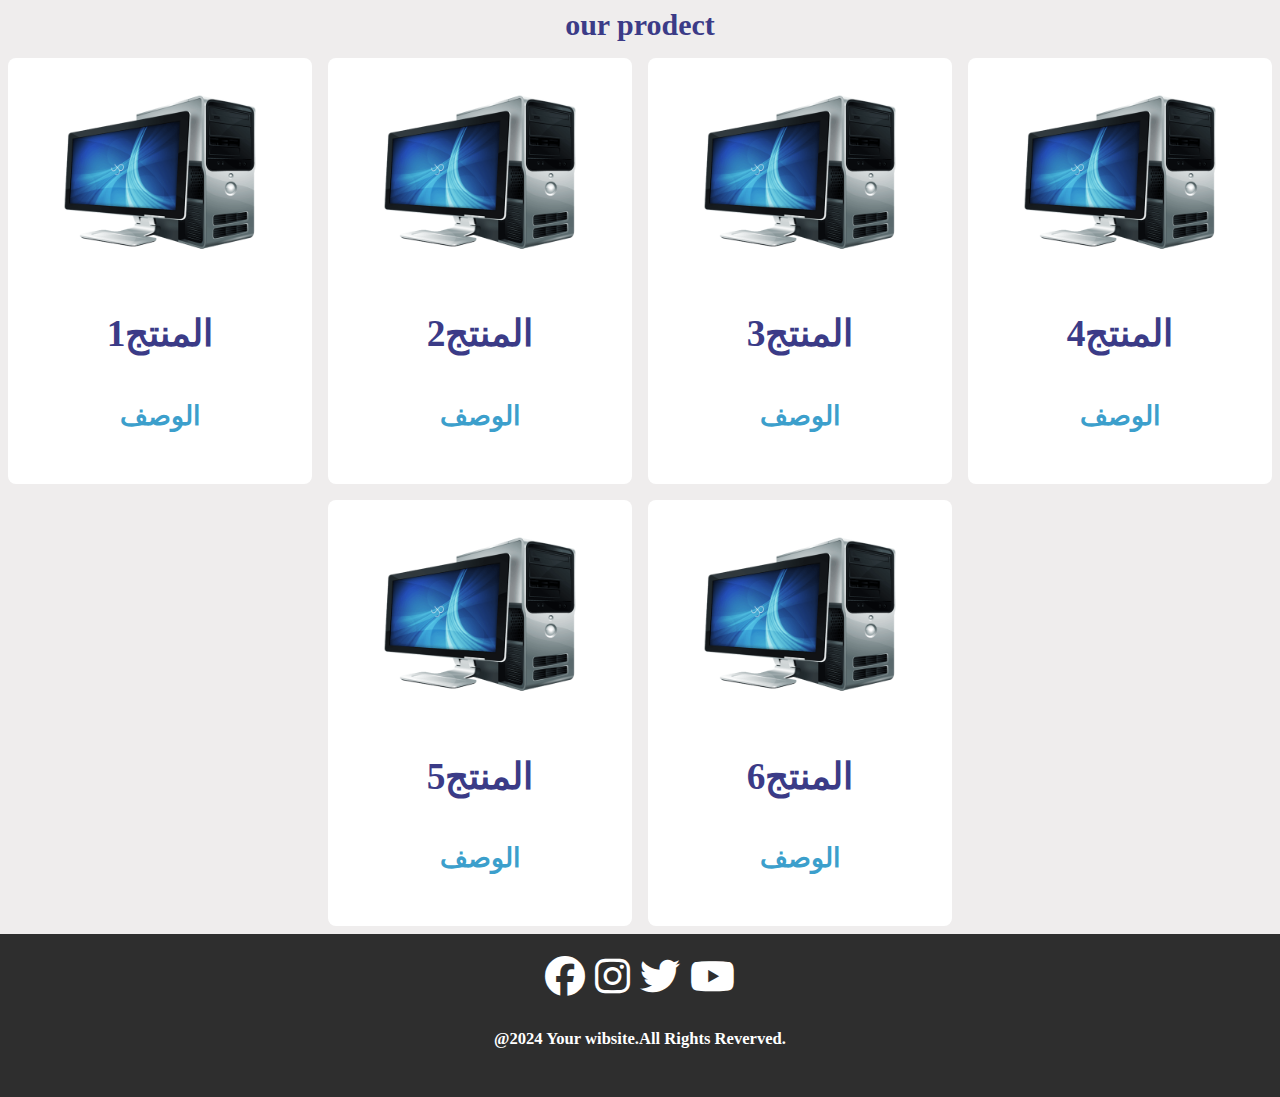
<file: index.html>
<!DOCTYPE html>
<html lang="en">
<head>
    <meta charset="UTF-8">
    <meta name="viewport" content="width=device-width, initial-scale=1.0">
    <title>Document</title>
    <link rel="stylesheet" href="css/index.css">
    <link rel="stylesheet" href="css/aos.css">
    <link rel="stylesheet" href="css/icon.css">
    <link rel="stylesheet" href="css/all.min.css">

</head>
<body>
    <h2>our prodect</h2>

    <div class="box">
   <div data-aos="fade-up"
   data-aos-duration="500" 
   data-aos-mirror="true" 
   class="pc">

<img src="image/pngwing.com.png" alt="">
<h3 style="color: rgb(59, 59, 135);">1المنتج</h3>
<h5 style="color: rgb(60, 159, 204);">الوصف</h5>
   </div> 

   <div data-aos="fade-up"
   data-aos-delay="300"
   data-aos-duration="500"
   data-aos-mirror="true" 
   class="pc">
    <img src="image/pngwing.com.png" alt="">
    <h3 style="color: rgb(59, 59, 135);">المنتج2</h3>
    <h5 style="color: rgb(60, 159, 204);">الوصف</h5>
       </div> 

       <div  data-aos="fade-up"
       data-aos-delay="800"
       data-aos-duration="500"
       data-aos-mirror="true"  class="pc">
        <img src="image/pngwing.com.png" alt="">
        <h3 style="color: rgb(59, 59, 135);">المنتج3</h3>
        <h5 style="color: rgb(60, 159, 204);">الوصف</h5>
           </div> 

           <div data-aos="fade-up"
           data-aos-delay="1200"
           data-aos-mirror="true" 
           data-aos-duration="500" class="pc">
            <img src="image/pngwing.com.png" alt="">
            <h3 style="color: rgb(59, 59, 135);">المنتج4</h3>
            <h5 style="color: rgb(60, 159, 204);">الوصف</h5>
               </div> 


               <div data-aos="fade-up"
               data-aos-delay="1500"
               data-aos-mirror="true" 
               data-aos-duration="500" class="pc">
                <img src="image/pngwing.com.png" alt="">
                <h3 style="color: rgb(59, 59, 135);">المنتج5</h3>
                <h5 style="color: rgb(60, 159, 204);">الوصف</h5>
                   </div> 

                   

                   <div data-aos="fade-up"
           data-aos-delay="1900"
           data-aos-mirror="true" 
           data-aos-duration="500" class="pc">
            <img src="image/pngwing.com.png" alt="">
            <h3 style="color: rgb(59, 59, 135);">المنتج6</h3>
            <h5 style="color: rgb(60, 159, 204);">الوصف</h5>
               </div> 



               <script src="js/aos.js"></script>
               <script>
                   AOS.init()
               </script>

</div>

<div class="nav">

   <div class="icons">
      <a href="">
          <i class="fa-brands fa-facebook" style="color: white;"></i>
      </a>

      <a href="">
          <i class="fa-brands fa-instagram" style="color: white;"></i>
      </a>

      <a href="">
          <i class="fa-brands fa-twitter" style="color: white;"></i>
      </a>

      <a href="">
          <i class="fa-brands fa-youtube" style="color: white;"></i>
      </a>
   </div>

   <div class="text">
      <a href="">
         <h5>@2024 Your wibsite.All Rights Reverved.</h5> 
      </a>

   </div>
</div>
</body>
</html>
</file>
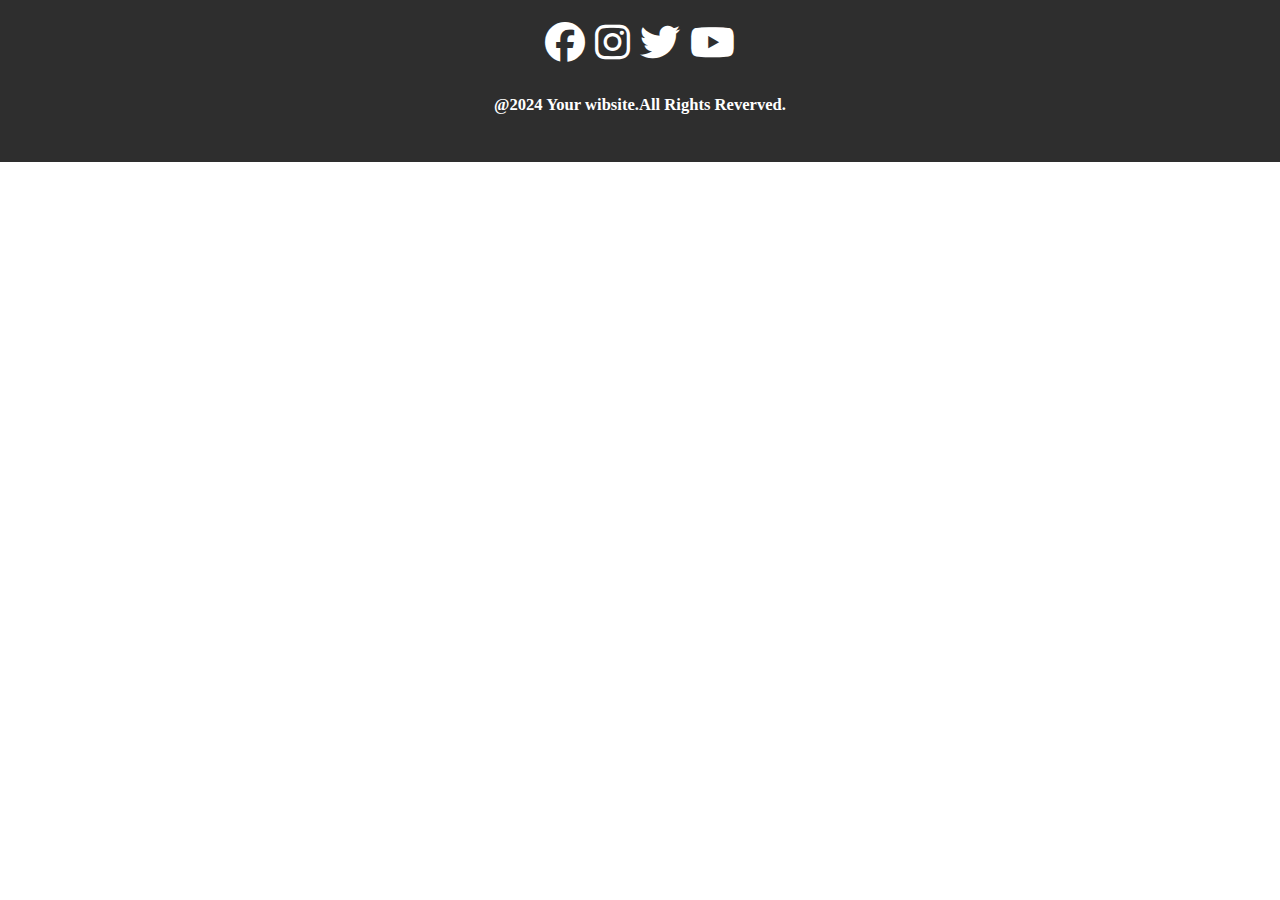
<file: html/test.html>
<!DOCTYPE html>
<html lang="en">
<head>
    <meta charset="UTF-8">
    <meta name="viewport" content="width=device-width, initial-scale=1.0">
    <title>Document</title>
    <link rel="stylesheet" href="../css/icon.css">
    <link rel="stylesheet" href="../css/all.min.css">

</head>
<body>
    <div class="nav">

         <div class="icons">
            <a href="">
                <i class="fa-brands fa-facebook" style="color: white;"></i>
            </a>

            <a href="">
                <i class="fa-brands fa-instagram" style="color: white;"></i>
            </a>

            <a href="">
                <i class="fa-brands fa-twitter" style="color: white;"></i>
            </a>

            <a href="">
                <i class="fa-brands fa-youtube" style="color: white;"></i>
            </a>
         </div>

         <div class="text">
            <a href="">
               <h5>@2024 Your wibsite.All Rights Reverved.</h5> 
            </a>

         </div>
    </div>
</body>
</html>
</file>
<file: css/index.css>
body{
    margin: 0px;
    padding: 0px;
}

.box img{
width: 350px;
height: 350px;

}

h2{
    text-align: center;
    font-size: 30px;
    color: rgb(59, 59, 135);;
    background-color: rgb(239, 237, 237);
    margin: 0px;
    padding: 0px;
    padding-top: 8px;
    padding-bottom: 8px;
}

.box{
    background-color: rgb(239, 237, 237);
    width: 100vw;
    display: flex;
    justify-content: center;
    align-items: center;
    flex-wrap: wrap;
    


}

.pc{
    width: 100%;
    background-color: white;
    margin: 0.5rem;
    box-sizing: border-box;
    border-radius: 8px;
    text-align: center;
    padding: 0.5rem;
    font-size: 1.2rem;
    transition: all 0.2s ease;
    
}




@media(min-width:769px) {
    .pc {
      width: calc(50% - 1rem);
      font-size: 1.5rem;
  }
  .box img{
    width: 300px;
    height: 300px;
    
    }
    
}

@media(min-width:993px){
    .pc{
      width: calc(33.33% - 1rem);
      font-size: 1.8rem;
  } 
}

@media(min-width:1200px){
    .pc{
      width: calc(25% - 1rem);
      font-size: 2rem;
  }
  .box img{
    width: 200px;
    height: 200px;
    
    }
}
</file>
<file: css/icon.css>
body{
    direction: auto;
    margin: 0;
}
 .nav{
    display: flex;
    flex-direction: column;
    justify-content: center;
    align-items: center;
 }

 .text a {
    color: white;
    font-size: 20px;
    text-decoration: none;
    font-family: Cambria, Cochin, Georgia, Times, 'Times New Roman', serif;

 }

 .nav{
    background-color: rgb(46, 46, 46);
    padding: 20px;
    box-sizing: border-box;
 }
  a{
    font-size: 40px;
    text-decoration: none;
  }
</file>
